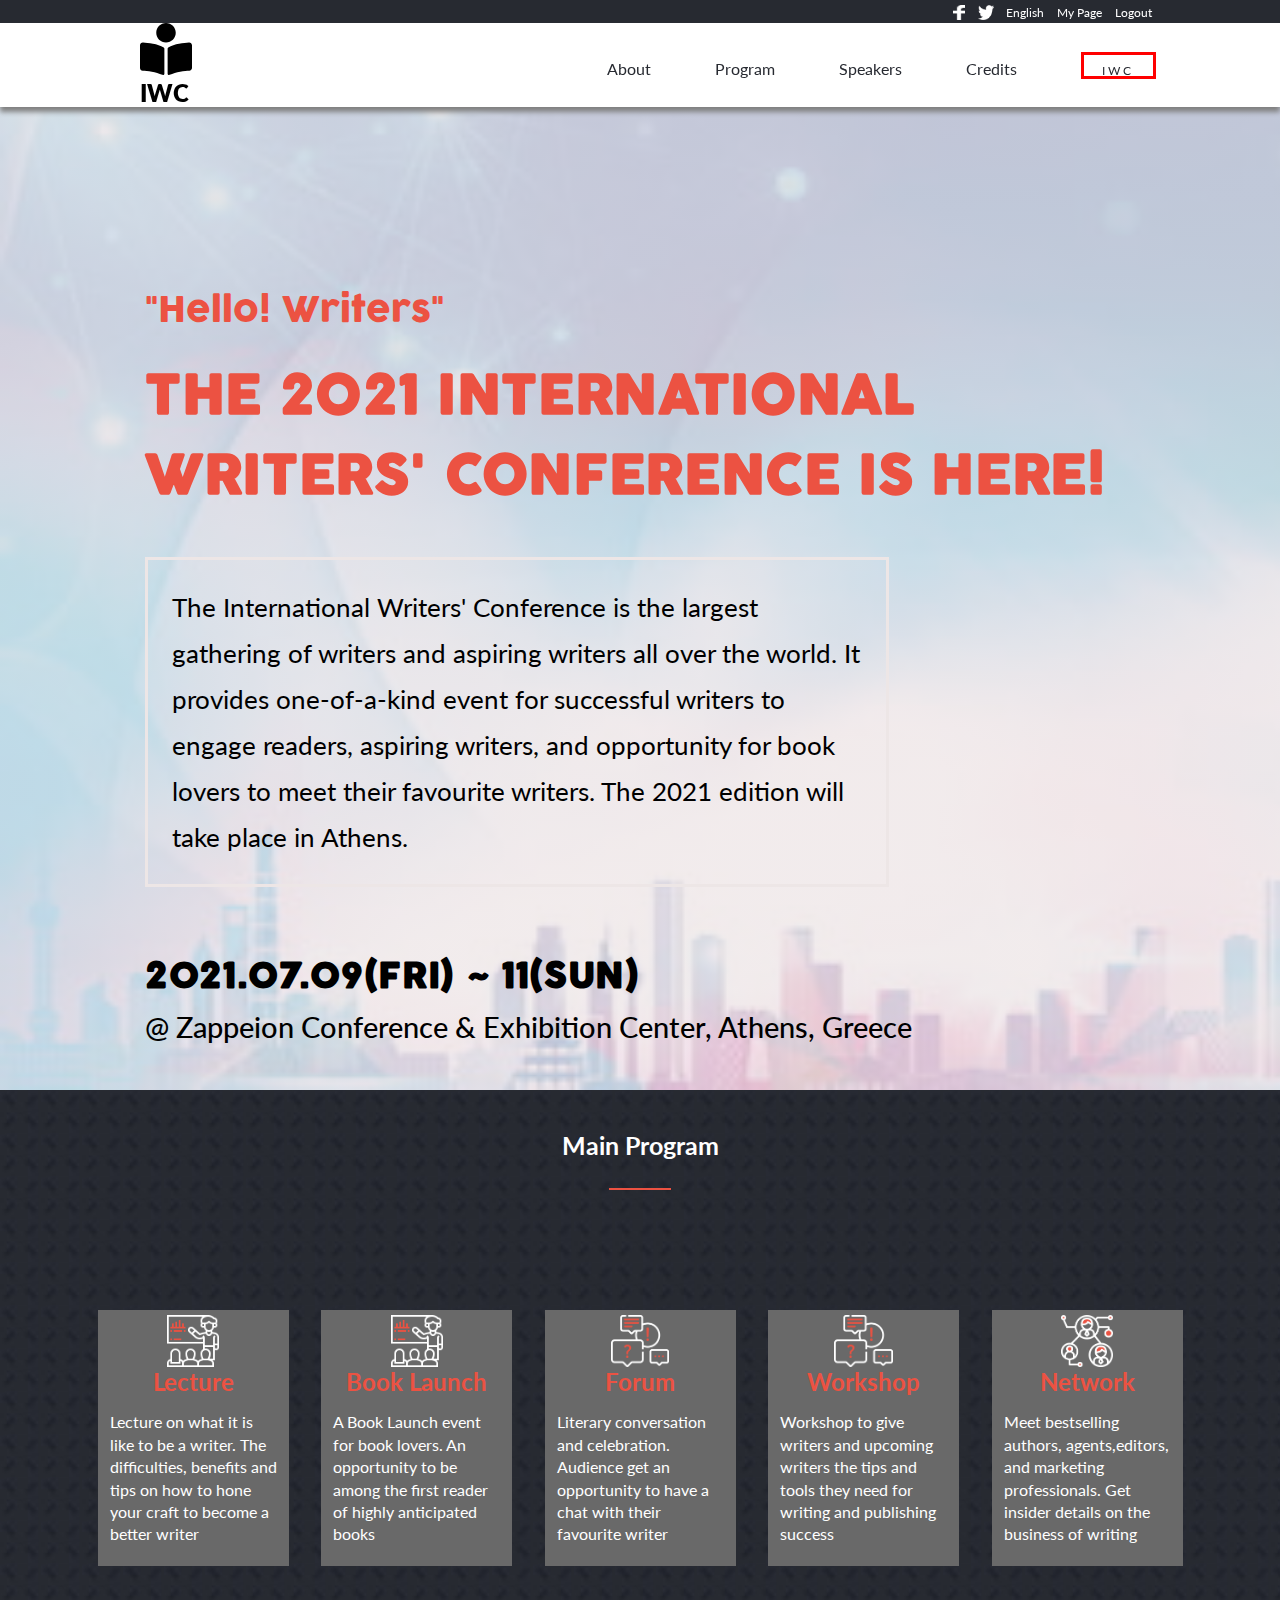
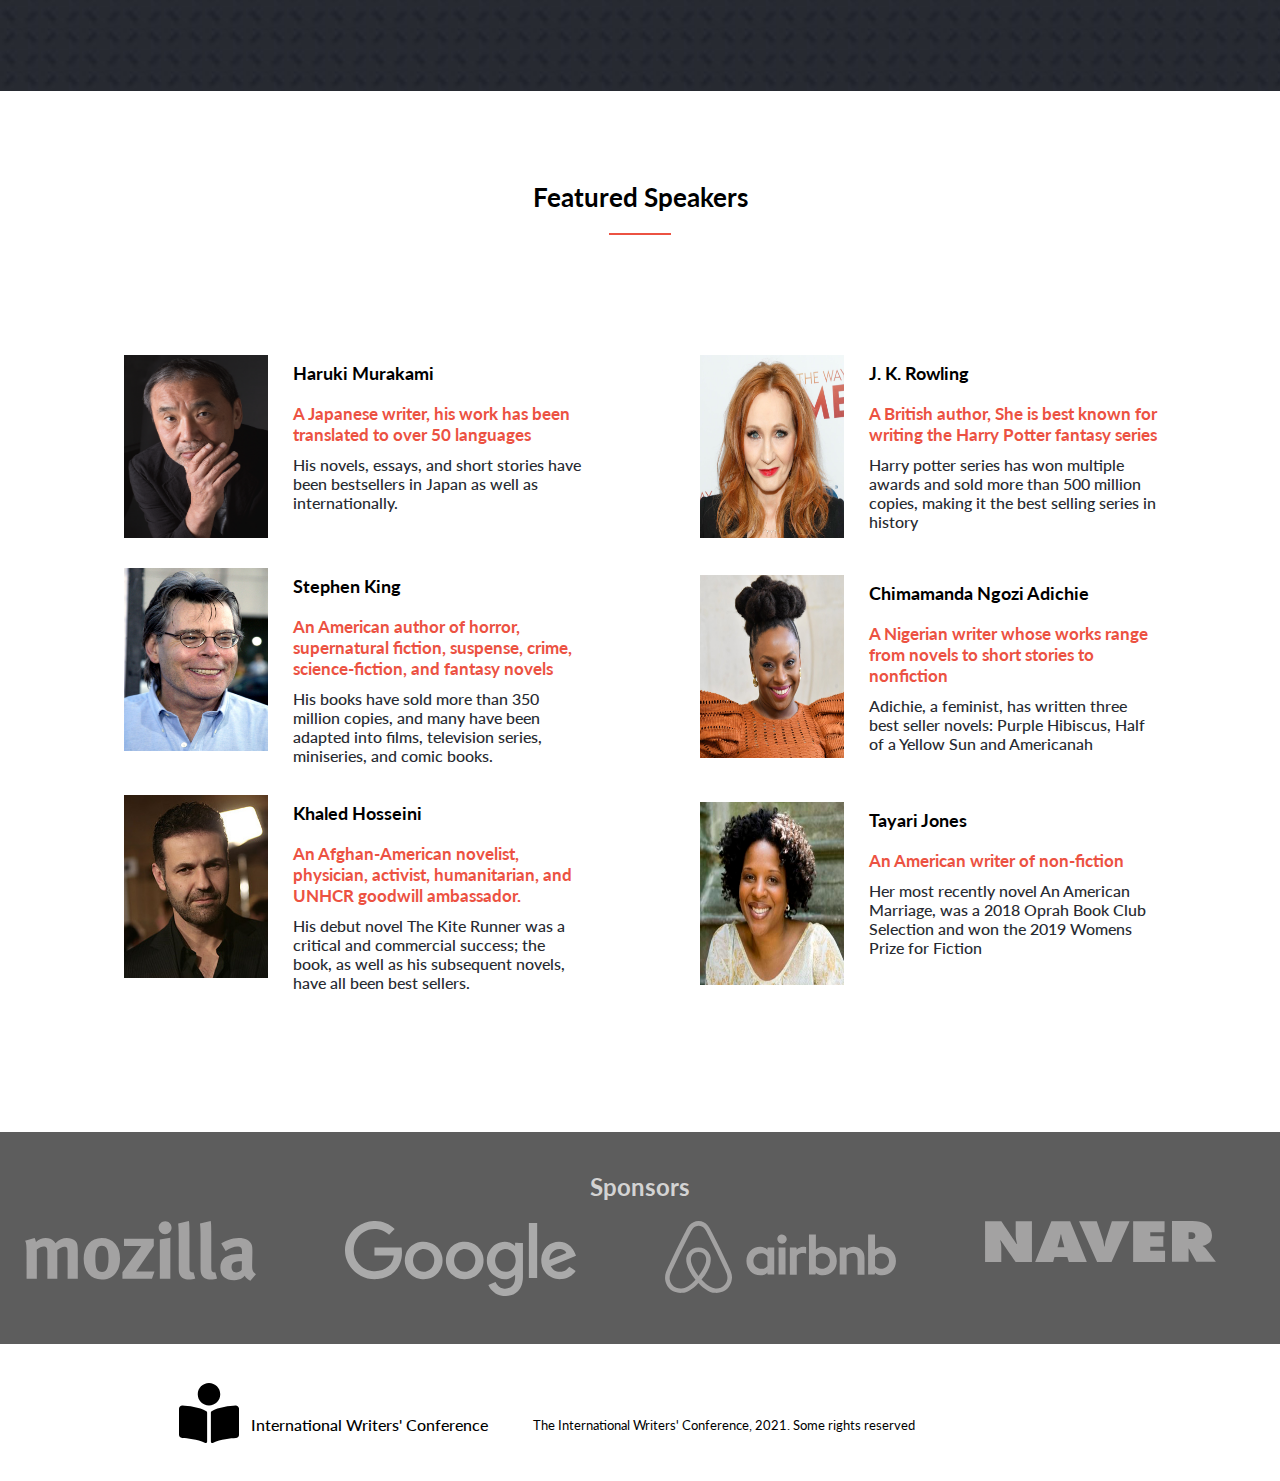
<file: index.html>
<!DOCTYPE html>
<html lang="en">
<head>
    <meta charset="UTF-8">
    <meta http-equiv="X-UA-Compatible" content="IE=edge">
    <meta name="viewport" content="width=device-width, initial-scale=1.0">
    <title>International Writers' Conference</title>
    <link
    rel="stylesheet"
    href="https://maxcdn.bootstrapcdn.com/font-awesome/4.6.3/css/font-awesome.min.css"
    type="text/css"
    />
    <link rel="stylesheet" href="home.css">
    <link rel="stylesheet" href="https://www.1001fonts.com/cocogoose-pro-font.html?size=44&commercial=true">
</head>
<body>
    <nav id="mobile-navbar" class="mobile-navbar">
        <img onclick="openNav()" id="hamburger_btn" class="hamburger" alt="menu" src="./Assets/hamburger.png">
    </nav>
    <nav class="desktop-navbar">
            <ul class="top-navbar">
                <li class="top-navbar-li"><img class="facebook-icon" alt="facebook" src="./Assets/facebook.png"></li>
                <li class="top-navbar-li"><img class="twitter-icon" alt="twitter" src="./Assets/twitter.png"></li>
                <li class="top-navbar-li"><a>English</a></li>
                <li class="top-navbar-li"><a >My Page</a></li>
                <li class="top-navbar-li-end"><a>Logout</a></li>
            </ul>
            <div class="bottom-navbar">
                <a href="./index.html"><img class="bottom-navbar-logo item_first_img" alt="home" src="Assets/book-icon.svg"><span class="logo-title">IWC</span></a>
                <ul class="bottom-ul">                
                    <li class="bottom-navbar-li"><a class="bottom-link" href="./about.html">About</a></li>
                    <li class="bottom-navbar-li"><a class="bottom-link" href="#program">Program</a></li>
                    <li class="bottom-navbar-li"><a class="bottom-link" href="#speakers">Speakers</a></li>
                    <li class="bottom-navbar-li"><a class="bottom-link" href="#">Credits</a></li>
                    <li class="bottom-navbar-box"><a class="navbar-box-link">I W C</a></li>
                </ul>
            </div>
    </nav>
        
        
        <div id="myNav" class="overlay">            
                <a href="#" class="closebtn" onclick="closeNav()">&times;</a>    
           <div class="overlay-content">
                <a href="./about.html">About</a>
                <a href="./index.html">Home</a>
                <a href="#program">Program</a>
                <a href="#speakers">Speakers</a>
            </div>          
        </div>

    <main>
    
        <section class="homepage">
            <p class="home-greeting">"Hello! Writers"</p>
            <h1 class="home-title">The 2021 International Writers' Conference is here!</h1>
            <p class="home-text">
                The International Writers' Conference is the largest gathering of writers and aspiring writers all over the world.
                It provides one-of-a-kind event for successful writers to engage readers, aspiring writers, and opportunity for book lovers 
                to meet their favourite writers. The 2021 edition will take place in Athens.
            </p>
            <p class="home-date">2021.07.09(FRI) ~ 11(SUN)</p>
            <p class="home-venue">@ Zappeion Conference & Exhibition Center, Athens, Greece</p>

        </section>

        <section class="main-program" id="program">
            <h3>Main Program</h3>
            <hr>
            <ul class="program-list">
                <li class="program-lecture">
                    <ul class="lecture-ul">
                        <li class="lecture-icon"><span class="lecture-icon-placeholder"></span></li>
                        <li class="lecture-title">Lecture</li>
                        <li class="lecture-text">Lecture on what it is like to be a writer. The difficulties, benefits and tips on how to hone your craft to become  a better writer</li>
                    </ul>
                </li>
                <li class="program-lecture">
                    <ul class="lecture-ul">
                        <li class="book-launch-icon"><span class="book-launch-icon-placeholder"></span></li>
                        <li class="lecture-title">Book Launch</li>
                        <li class="lecture-text">A Book Launch event for book lovers. An opportunity to be among the first reader of highly anticipated books</li>
                    </ul>                    
                </li>
                <li class="program-lecture">
                    <ul class="lecture-ul">
                        <li class="forum-icon"><span class="forum-icon-placeholder"></span></li>
                        <li class="lecture-title">Forum</li>
                        <li class="lecture-text">Literary conversation and celebration. Audience get an opportunity to have  a chat with their favourite writer</li>
                    </ul>
                </li>
                <li class="program-lecture">
                    <ul class="lecture-ul">
                        <li class="workshop-icon"><span class="workshop-icon-placeholder"></span></li>
                        <li class="lecture-title">Workshop</li>
                        <li class="lecture-text">Workshop to give writers and upcoming writers the tips and tools they need for writing and publishing success</li>
                    </ul>
                </li>
                <li class="program-lecture">
                    <ul class="lecture-ul">
                        <li class="network-icon"><img src="Assets/networking.png" alt="Networking"></li>
                        <li class="lecture-title">Network</li>
                        <li class="lecture-text">Meet bestselling authors, agents,editors, and marketing professionals. Get insider details on the business of writing</li>
                    </ul>
                </li>               
            </ul>
            <a href="#" class="program-card">Join International Writers' Conference 2021</a>
            
        </section>

        <div class="featured-speakers" id="speakers"></div>
        <section class="partners">
            <h2 class="partners-title">Sponsors</h2>            
            <ul class="partners-ul">
                <li class="partners-list"><img src="Assets/mozilla.svg" alt="Mozilla Img"></li>
                <li class="partners-list"><img src="Assets/google.svg" alt="Google Img"></li>
                <li class="partners-list"><img src="Assets/airbnb.svg" alt="Naver Img"></li>
                <li class="partners-list"><img src="Assets/naver.svg" alt="Airbnb Assets"></li>
            </ul>
        </section>
    </main>
        <footer class="copyrights">
            <div class="footer-logo"><img class="footer-image" alt="book-icon" src="Assets/book-icon.svg"></div>
            <div class="credits-container">
                <h3 class="copyrights-title">International Writers' Conference</h3>
                <p class="rights-reserved">The International Writers' Conference, 2021. Some rights reserved</p>
            </div>
        </footer>
        <script src="index.js"></script>    
</body>
</html>
</file>
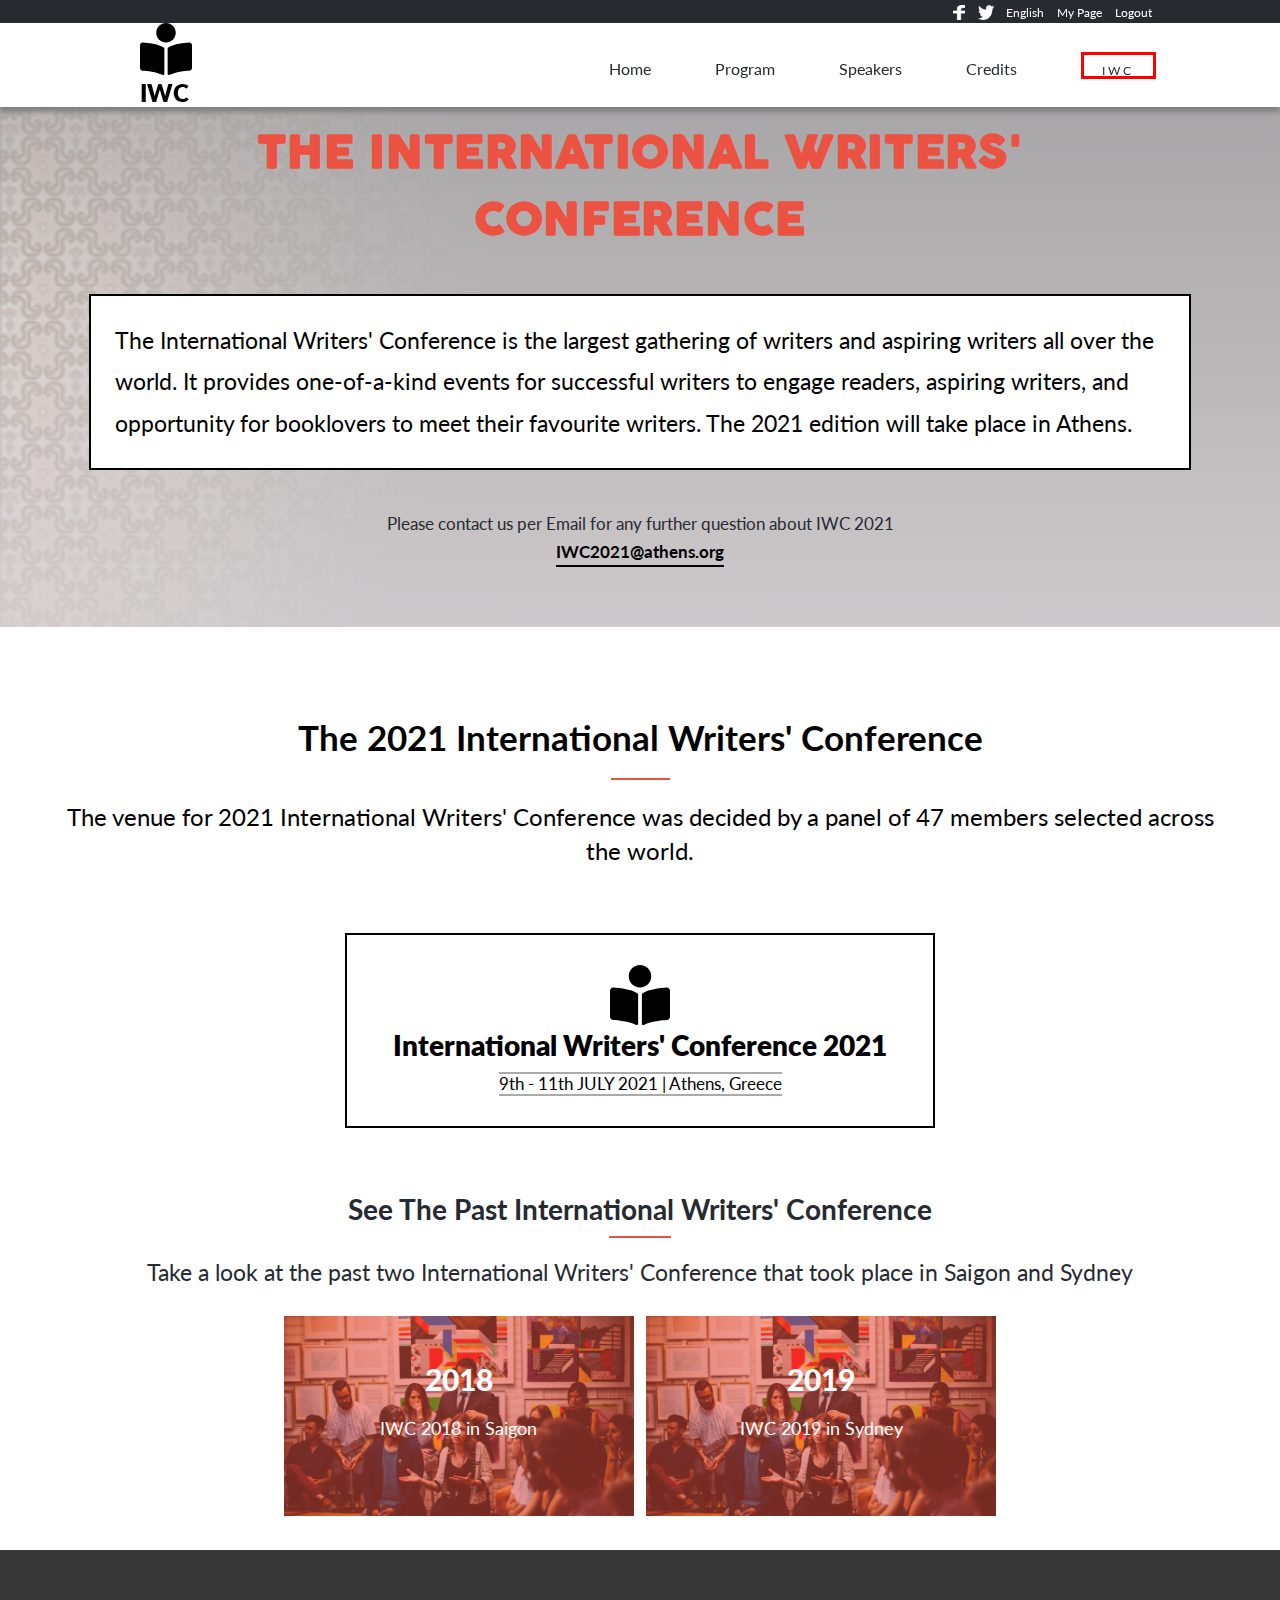
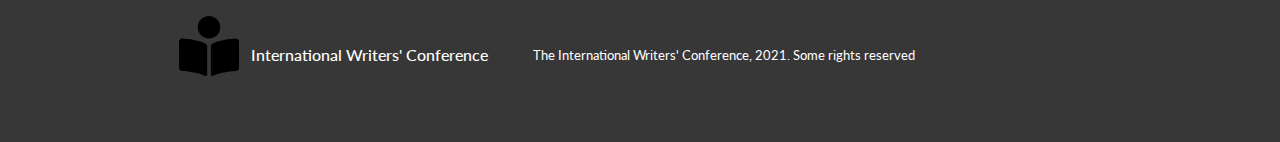
<file: about.html>
<!DOCTYPE html>
<html lang="en">
<head>
    <meta charset="UTF-8">
    <meta http-equiv="X-UA-Compatible" content="IE=edge">
    <meta name="viewport" content="width=device-width, initial-scale=1.0">
    <title>International Writers' Conference</title>
    <link rel="stylesheet" href="about.css">
    <link
    rel="stylesheet"
    href="https://maxcdn.bootstrapcdn.com/font-awesome/4.6.3/css/font-awesome.min.css"
    type="text/css"
    />
    
</head>
<body>
    <nav id="mobile-navbar" class="mobile-navbar">
        <img onclick="openNav()" id="hamburger_btn" class="hamburger" alt="menu" src="./Assets/hamburger.png">
    </nav>
    <nav class="desktop-navbar">
            <ul class="top-navbar">
                <li class="top-navbar-li"><img class="facebook-icon" alt="facebook" src="./Assets/facebook.png"></li>
                <li class="top-navbar-li"><img class="twitter-icon" alt="twitter" src="./Assets/twitter.png"></li>
                <li class="top-navbar-li"><a>English</a></li>
                <li class="top-navbar-li"><a >My Page</a></li>
                <li class="top-navbar-li-end"><a>Logout</a></li>
            </ul>
            <div class="bottom-navbar">
                <a href="./index.html"><img class="bottom-navbar-logo item_first_img" alt="home" src="Assets/book-icon.svg"><span class="logo-title">IWC</span></a>
                <ul class="bottom-ul">                
                    <li class="bottom-navbar-li"><a class="bottom-link" href="./index.html">Home</a></li>
                    <li class="bottom-navbar-li"><a class="bottom-link" href="./index.html#program">Program</a></li>
                    <li class="bottom-navbar-li"><a class="bottom-link" href="./index.html#speakers">Speakers</a></li>
                    <li class="bottom-navbar-li"><a class="bottom-link" href="#">Credits</a></li>
                    <li class="bottom-navbar-box"><a class="navbar-box-link">I W C</a></li>
                </ul>
            </div>
    </nav>
        
        
         <div id="myNav" class="overlay">            
                <a href="#" class="closebtn" onclick="closeNav()">&times;</a>     
            <div class="overlay-content">
                <a href="./about.html">About</a>
                <a href="./index.html">Home</a>
                <a href="./index.html#program">Program</a>
                <a href="./index.html#speakers">Speakers</a>
            </div>          
        </div>          
   
 
    <main> 
        <section class="about">
            <p class="about-greeting">"Hello! Writers"</p>
            <h1 class="about-title">The International Writers' Conference</h1>
            <p class="about-text">
                 The International Writers' Conference is the largest gathering of writers and aspiring writers all over the world.
                 It provides one-of-a-kind events for successful writers to engage readers, aspiring writers, and opportunity for booklovers 
                 to meet their favourite writers. The 2021 edition will take place in Athens.</p>
            <p class="about-contact">Please contact us per Email for any further question about IWC 2021</p>
            <p class="about-mail"><u>IWC2021@athens.org</u></p>
             
        </section>           
                
        <section class="venue-decision">
            <h3 class="decision">The 2021 International Writers' Conference</h3>
            <hr>
            <p class="venue">The venue for 2021 International Writers' Conference was decided by a panel of 47 members selected across the world.</p>
            <div class="conference-ul">
                <div><img class="footer-image" alt="book-icon" src="Assets/book-icon.svg"></div>
                <h3 class="conference-title">International Writers' Conference 2021</h3>
                <p class="date-and-place">9th - 11th JULY 2021 | Athens, Greece</p>
            </div>
        </section>        
        
        <section class="past-conference">
            <h3 class="past-conference-heading">See the past International Writers' Conference</h3>
            <hr>
            <p class="past-conference-text">Take a look at the past two International Writers' Conference that took place in Saigon and Sydney</p>
            <div class="past-conference-image">
                <div class="saigon-2018">
                    <div class="conference-background-color">
                    <p class="past-conference-image-date">2018</p>
                    <p class="past-conference-image-text">IWC 2018 in Saigon</p>
                </div>
               </div>
                <div class="sydney-2019">
                    <div class="conference-background-color">
                       <p class="past-conference-image-date">2019</p>
                       <p class="past-conference-image-text">IWC 2019 in Sydney</p>
                    </div>
                </div>
            </div>
        </section>

        <section class="partners">
            <h2 class="partners-title">Sponsors</h2>
            <ul class="partners-ul">
                <li class="partners-list"><img src="Assets/mozilla.svg" alt="Mozilla Img"></li>
                <li class="partners-list"><img src="Assets/google.svg" alt="Google Img"></li>
                <li class="partners-list"><img src="Assets/airbnb.svg" alt="Naver Img"></li>
                <li class="partners-list"><img src="Assets/naver.svg" alt="Airbnb Assets"></li>
            </ul>
        </section>
    </main>
        <footer class="copyrights">
            <div class="footer-logo"><img class="footer-image" alt="book-icon" src="Assets/book-icon.svg"></div>
            <div class="credits-container">
                <h3 class="copyrights-title">International Writers' Conference</h3>
                <p class="rights-reserved">The International Writers' Conference, 2021. Some rights reserved</p>
            </div>
        </footer>    
    <script src="index.js"></script>
</body>
</html>
</file>
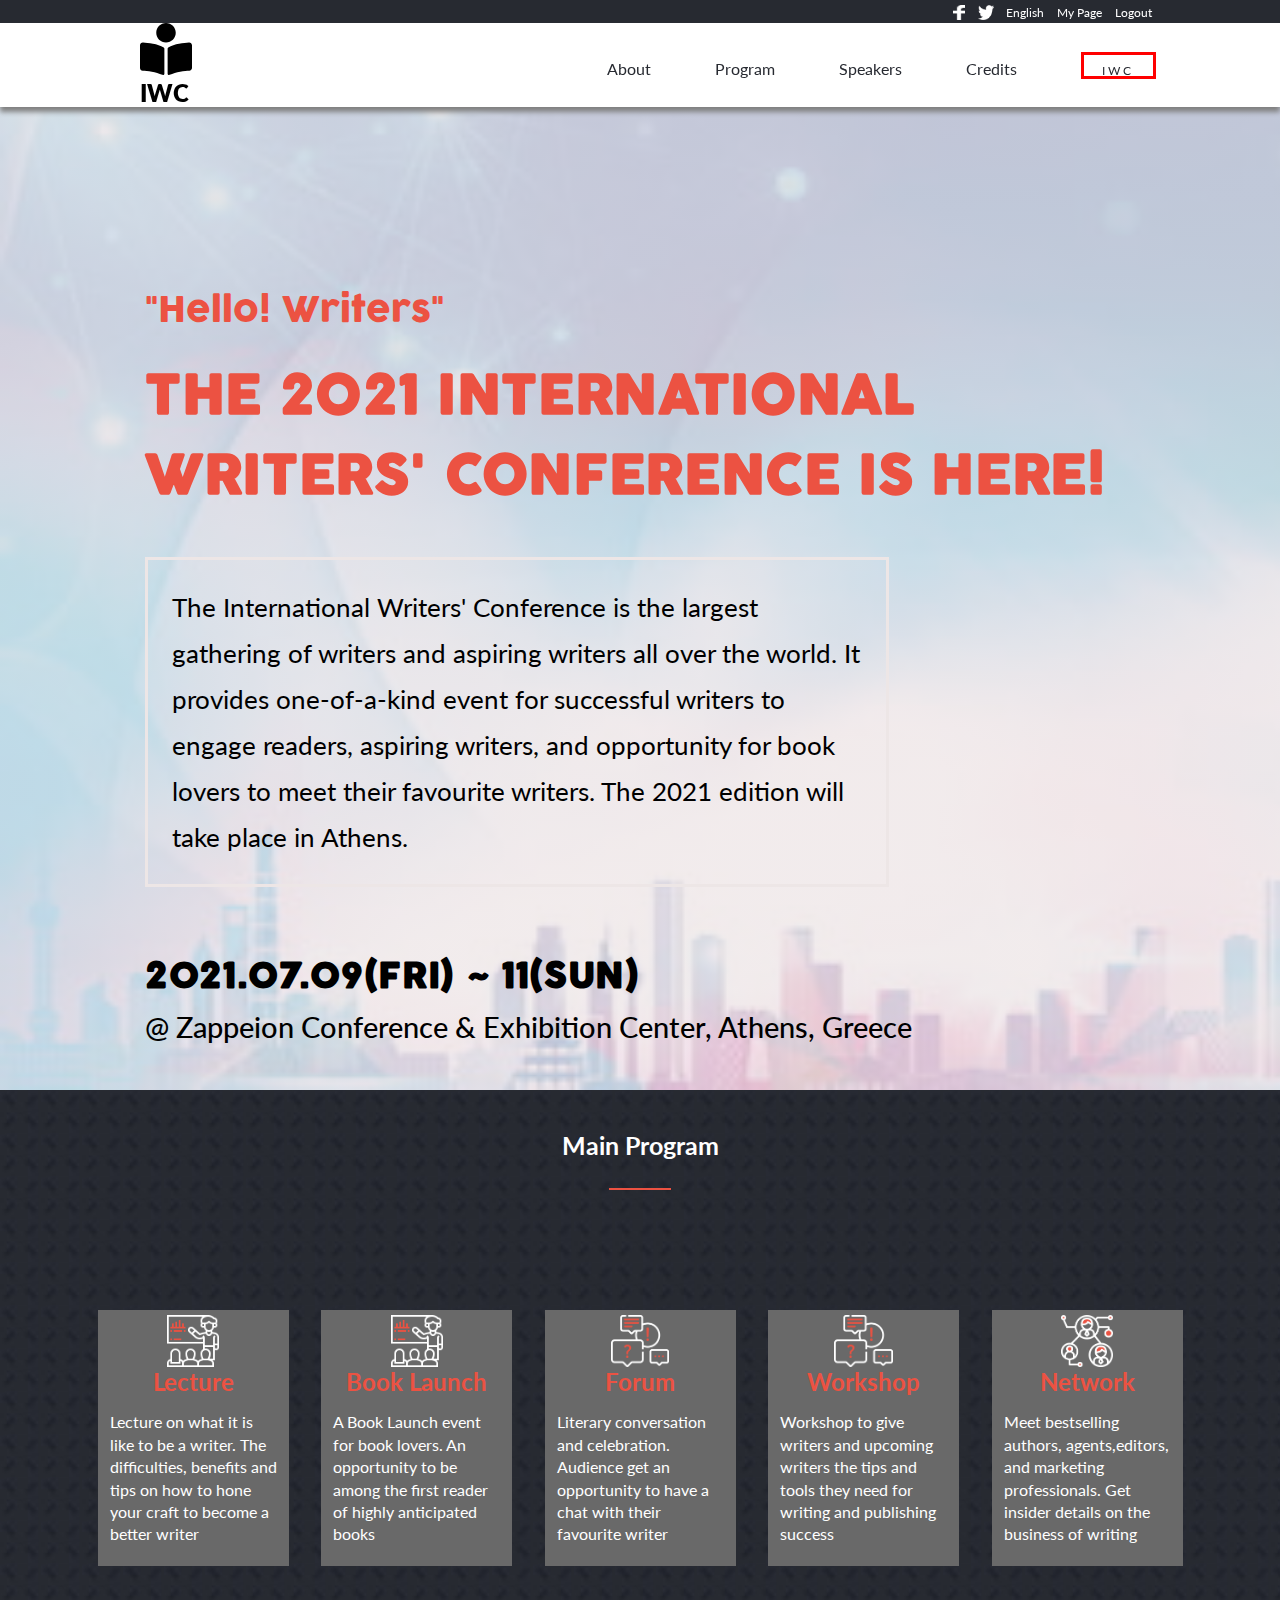
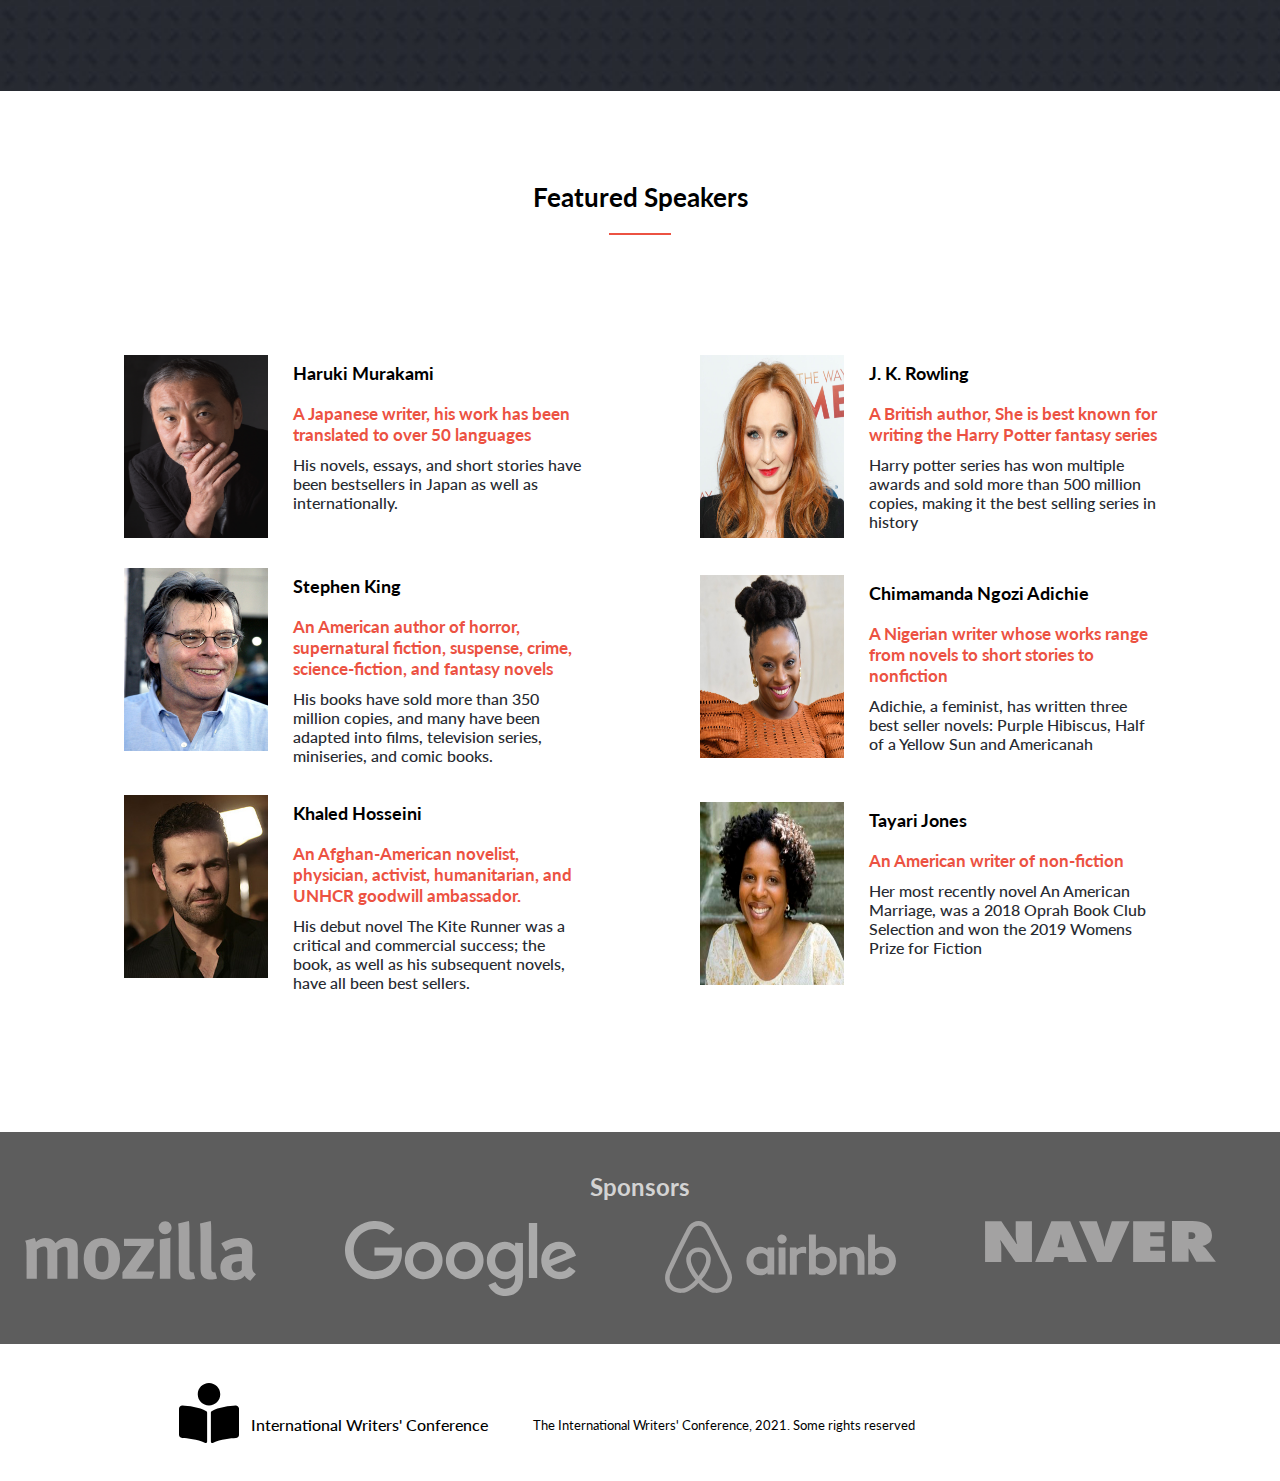
<file: home.html>
<!DOCTYPE html>
<html lang="en">
<head>
    <meta charset="UTF-8">
    <meta http-equiv="X-UA-Compatible" content="IE=edge">
    <meta name="viewport" content="width=device-width, initial-scale=1.0">
    <title>International Writers' Conference</title>
    <link
    rel="stylesheet"
    href="https://maxcdn.bootstrapcdn.com/font-awesome/4.6.3/css/font-awesome.min.css"
    type="text/css"
    />
    <link rel="stylesheet" href="home.css">
    <link rel="stylesheet" href="https://www.1001fonts.com/cocogoose-pro-font.html?size=44&commercial=true">
</head>
<body>
    <nav id="mobile-navbar" class="mobile-navbar">
        <img onclick="openNav()" id="hamburger_btn" class="hamburger" alt="menu" src="./Assets/hamburger.png">
    </nav>
    <nav class="desktop-navbar">
            <ul class="top-navbar">
                <li class="top-navbar-li"><img class="facebook-icon" alt="facebook" src="./Assets/facebook.png"></li>
                <li class="top-navbar-li"><img class="twitter-icon" alt="twitter" src="./Assets/twitter.png"></li>
                <li class="top-navbar-li"><a>English</a></li>
                <li class="top-navbar-li"><a >My Page</a></li>
                <li class="top-navbar-li-end"><a>Logout</a></li>
            </ul>
            <div class="bottom-navbar">
                <a href="./home.html"><img class="bottom-navbar-logo item_first_img" alt="home" src="Assets/book-icon.svg"><span class="logo-title">IWC</span></a>
                <ul class="bottom-ul">                
                    <li class="bottom-navbar-li"><a class="bottom-link" href="./about.html">About</a></li>
                    <li class="bottom-navbar-li"><a class="bottom-link" href="#program">Program</a></li>
                    <li class="bottom-navbar-li"><a class="bottom-link" href="#speakers">Speakers</a></li>
                    <li class="bottom-navbar-li"><a class="bottom-link" href="#">Credits</a></li>
                    <li class="bottom-navbar-box"><a class="navbar-box-link">I W C</a></li>
                </ul>
            </div>
    </nav>
        
        
        <div id="myNav" class="overlay">            
                <a href="#" class="closebtn" onclick="closeNav()">&times;</a>    
           <div class="overlay-content">
                <a href="./about.html">About</a>
                <a href="./home.html">Home</a>
                <a href="#program">Program</a>
                <a href="#speakers">Speakers</a>
            </div>          
        </div>

    <main>
    
        <section class="homepage">
            <p class="home-greeting">"Hello! Writers"</p>
            <h1 class="home-title">The 2021 International Writers' Conference is here!</h1>
            <p class="home-text">
                The International Writers' Conference is the largest gathering of writers and aspiring writers all over the world.
                It provides one-of-a-kind event for successful writers to engage readers, aspiring writers, and opportunity for book lovers 
                to meet their favourite writers. The 2021 edition will take place in Athens.
            </p>
            <p class="home-date">2021.07.09(FRI) ~ 11(SUN)</p>
            <p class="home-venue">@ Zappeion Conference & Exhibition Center, Athens, Greece</p>

        </section>

        <section class="main-program" id="program">
            <h3>Main Program</h3>
            <hr>
            <ul class="program-list">
                <li class="program-lecture">
                    <ul class="lecture-ul">
                        <li class="lecture-icon"><span class="lecture-icon-placeholder"></span></li>
                        <li class="lecture-title">Lecture</li>
                        <li class="lecture-text">Lecture on what it is like to be a writer. The difficulties, benefits and tips on how to hone your craft to become  a better writer</li>
                    </ul>
                </li>
                <li class="program-lecture">
                    <ul class="lecture-ul">
                        <li class="book-launch-icon"><span class="book-launch-icon-placeholder"></span></li>
                        <li class="lecture-title">Book Launch</li>
                        <li class="lecture-text">A Book Launch event for book lovers. An opportunity to be among the first reader of highly anticipated books</li>
                    </ul>                    
                </li>
                <li class="program-lecture">
                    <ul class="lecture-ul">
                        <li class="forum-icon"><span class="forum-icon-placeholder"></span></li>
                        <li class="lecture-title">Forum</li>
                        <li class="lecture-text">Literary conversation and celebration. Audience get an opportunity to have  a chat with their favourite writer</li>
                    </ul>
                </li>
                <li class="program-lecture">
                    <ul class="lecture-ul">
                        <li class="workshop-icon"><span class="workshop-icon-placeholder"></span></li>
                        <li class="lecture-title">Workshop</li>
                        <li class="lecture-text">Workshop to give writers and upcoming writers the tips and tools they need for writing and publishing success</li>
                    </ul>
                </li>
                <li class="program-lecture">
                    <ul class="lecture-ul">
                        <li class="network-icon"><img src="Assets/networking.png" alt="Networking"></li>
                        <li class="lecture-title">Network</li>
                        <li class="lecture-text">Meet bestselling authors, agents,editors, and marketing professionals. Get insider details on the business of writing</li>
                    </ul>
                </li>               
            </ul>
            <a href="#" class="program-card">Join International Writers' Conference 2021</a>
            
        </section>

        <div class="featured-speakers" id="speakers"></div>
        <section class="partners">
            <h2 class="partners-title">Sponsors</h2>            
            <ul class="partners-ul">
                <li class="partners-list"><img src="Assets/mozilla.svg" alt="Mozilla Img"></li>
                <li class="partners-list"><img src="Assets/google.svg" alt="Google Img"></li>
                <li class="partners-list"><img src="Assets/airbnb.svg" alt="Naver Img"></li>
                <li class="partners-list"><img src="Assets/naver.svg" alt="Airbnb Assets"></li>
            </ul>
        </section>
    </main>
        <footer class="copyrights">
            <div class="footer-logo"><img class="footer-image" alt="book-icon" src="Assets/book-icon.svg"></div>
            <div class="credits-container">
                <h3 class="copyrights-title">International Writers' Conference</h3>
                <p class="rights-reserved">The International Writers' Conference, 2021. Some rights reserved</p>
            </div>
        </footer>
        <script src="index.js"></script>    
</body>
</html>
</file>
<file: home.css>
@import url('https://fonts.googleapis.com/css2?family=Lato:wght@300;400&display=swap');

@font-face {
  font-family: "COCOGOOSE";
  src: url("Assets/Cocogoose.otf");
  src: local("Cocogose.otf"), url("Assets/Cocogoose.otf") format("truetype");
  font-weight: normal;
  font-style: normal;
}

* {
  margin: 0;
  padding: 0;
  box-sizing: border-box;
  list-style-type: none;
  text-decoration: none;
  font-family: 'Lato', sans-serif;
}

.desktop-navbar {
  display: none;
}

.mobile-navbar {
  position: fixed;
}

.hamburger {
  position: relative;
  margin-top: 2vw;
  margin-left: 7vw;
  width: 6vw;
  height: 6vw;
}

.overlay {
  height: 100%;
  width: 0;
  position: fixed;
  z-index: 1;
  left: 0;
  top: 0;
  background-color: rgba(0, 0, 0, 0.9);
  overflow-x: hidden;
  transition: 0.5s;
}

.overlay-content {
  position: relative;
  top: 10%;
  width: 100%;
  text-align: center;
  margin-top: 30px;
}

.overlay a {
  padding: 3px;
  text-decoration: none;
  font-size: 36px;
  color: #818181;
  display: block;
  transition: 0.3s;
}

.overlay a:hover,
.overlay a:focus {
  color: #f1f1f1;
}

.overlay .closebtn {
  position: absolute;
  top: 20px;
  right: 45px;
  font-size: 60px;
}

.homepage {
  display: flex;
  flex-direction: column;
  background-image:
    linear-gradient(to bottom, rgba(240, 229, 230, 0.8), rgba(238, 231, 232, 0.8)),
    url(Assets/homepage\ background.jpg);
  background-repeat: no-repeat;
  background-size: cover;
  padding: 60px 25px;
  width: 100%;
}

.home-greeting {
  font-family: "COCOGOOSE", sans-serif;
  font-size: 28px;
  font-weight: 300;
  color: #ec5242;
  margin-top: 45px;
}

.home-title {
  font-family: "COCOGOOSE", sans-serif;
  font-size: 33px;
  font-weight: 800;
  letter-spacing: 0.67px;
  text-transform: uppercase;
  color: #ec5242;
  text-align: left;
  display: flex;
  justify-content: flex-start;
  width: 90%;
  margin-top: 20px;
}

.home-text {
  border: 3px solid rgb(237 230 230);
  color: black;
  padding: 20px;
  line-height: 1.6;
  width: 100%;
  margin: 25px 0;
}

.home-date {
  font-family: "COCOGOOSE", sans-serif;
  font-size: 25px;
  font-weight: 800;
  letter-spacing: 0.67px;
  text-transform: uppercase;
  color: black;
}

.home-venue {
  font-size: 18px;
  font-weight: 400;
}

.main-program {
  padding: 40px 25px;
  background-color: #000;
  background-image: url(Assets/pattern.png);
}

.main-program h3 {
  color: #fff;
  text-align: center;
  font-size: 25px;
  margin-bottom: 28px;
}

.program-list {
  margin-top: 20px;
  display: flex;
  flex-direction: column;
  height: 100%;
  justify-content: space-between;
  align-items: center;
}

.program-lecture {
  background-color: dimgray;
  width: 100%;
  margin-bottom: 25px;
}

.lecture-ul {
  display: flex;
  align-items: center;
  justify-content: space-between;
  height: 100%;
  padding: 15px;
}

.lecture-icon {
  content: url("Assets/lecture.png");
  height: 42px;
}

.lecture-title {
  color: #ec5242;
  font-weight: 700;
  font-size: 20px;
}

.lecture-text {
  width: 60%;
  line-height: 1.4;
  font-size: 15px;
  color: #fff;
  justify-self: center;
  justify-content: center;
}

.book-launch-icon {
  content: url("Assets/lecture.png");
  height: 42px;
}

.forum-icon {
  content: url("Assets/forum.png");
  height: 42px;
}

.workshop-icon {
  content: url("Assets/forum.png");
  height: 42px;
}

.network-icon {
  content: url("Assets/networking.png");
  height: 42px;
}

.program-card {
  background: #ec5242;
  color: #fff;
  font-size: 15px;
  padding: 22px 43px;
  margin: 40px auto;
  display: flex;
  justify-content: center;
  text-align: center;
  width: 86%;
}

.featured-speakers {
  color: rgb(245, 245, 245);
  padding: 50px 24px;
}

.featured-speakers-header {
  text-align: center;
  margin-top: 40px;
  padding-bottom: 20px;
  color: #000;
  font-size: 26px;
}

hr {
  border: 1px solid #ec5242;
  max-width: 5%;
  margin: 0 auto;
  margin-bottom: 60px;
}

.featured-speakers-ul {
  display: flex;
  flex-direction: column;
}

.featured-speakers-list {
  display: flex;
  justify-content: center;
  margin-bottom: 25px;
}

.featured-speakers-list img {
  width: 144px;
  height: 183px;
}

.speaker-container {
  width: 50%;
  margin-left: 25px;
}

.speaker-name {
  font-size: 20px;
  line-height: 2;
  color: #000;
  margin-bottom: 12px;
}

.speaker-description {
  color: #ec5242;
  font-size: 16px;
  margin-bottom: 10px;
}

.speaker-text {
  color: #272a31;
  font-weight: 500;
  font-size: 12px;
}

.partners {
  background-color: #5d5d5d;
  width: 100%;
}

.partners-title {
  text-align: center;
  padding-top: 40px;
  color: #d3d3d3;
  padding-bottom: 20px;
}

.partners-ul {
  display: flex;
}

.partners-list img {
  width: 80%;
  padding-bottom: 45px;
  padding-left: 25px;
}

.copyrights {
  display: flex;
  flex-direction: row;
  align-items: center;
  margin: 0 auto;
  padding: 25px 25px;
}

.copyrights-title {
  font-size: 16px;
  font-weight: 500;
  text-align: left;
}

.credits-container {
  display: flex;
  gap: 45px;
}

.footer-logo {
  color: #fff;
  margin-right: 1vw;
}

.footer-image {
  height: 60px;
}

.rights-reserved {
  text-align: left;
  font-size: 13px;
  line-height: 1.6;
}

@media only screen and (min-width: 768px) {
  .mobile-navbar {
    display: none;
  }

  .desktop-navbar {
    position: fixed;
    display: flex;
    flex-direction: column;
    width: 100vw;
    height: 75px;
    top: 0.001vw;
    left: 0.001vw;
    z-index: 4;
  }

  .top-navbar {
    padding-left: 0.001vw;
    margin: 0.001px;
    background-color: #272a31;
    display: flex;
    justify-content: flex-end;
    flex-direction: row;
    width: 100vw;
    height: 25px;
  }

  .top-navbar-li {
    font-size: 12px;
    margin-right: 1vw;
    margin-top: 5px;
    color: white;
  }

  .facebook-icon {
    width: 12px;
    height: 15px;
  }

  .twitter-icon {
    width: 16px;
    height: 15px;
  }

  .top-navbar-li-end {
    font-size: 12px;
    margin-right: 10vw;
    margin-top: 5px;
    color: white;
  }

  .bottom-navbar {
    margin: 0.001px;
    box-shadow: 0 5px 5px 0 grey;
    background-color: white;
    display: flex;
    justify-content: flex-end;
    flex-direction: row;
  }

  .logo-title {
    font-size: 24px;
    font-weight: 800;
    color: black;
    display: block;
  }

  .bottom-ul {
    margin-top: 12px;
    background-color: white;
    display: flex;
    justify-content: flex-end;
    align-items: center;
    flex-direction: row;
    width: 85vw;
    height: 50px;
    padding-right: 60px;
  }

  .bottom-navbar-logo {
    font-size: 13px;
  }

  .bottom-navbar-li {
    font-size: 16px;
    margin-right: 5vw;
    margin-top: 17px;
    color: #272a31;
    user-select: none;
  }

  .bottom-navbar-box {
    border: 3px solid red;
    width: 75px;
    height: 27px;
    font-size: 12px;
    margin-right: 5vw;
    margin-top: 11px;
    color: #272a31;
    padding: 8px;
    user-select: none;
    transition: ease-in-out 0.3s;
  }

  .navbar-box-link {
    margin: 0.001px;
    margin-left: 10px;
    width: 75px;
  }

  .bottom-link {
    text-decoration: none;
    color: #272a31;
    transition: ease-in-out 0.3s;
  }

  .item_first_img {
    width: 52px;
  }

  .homepage {
    padding: 120px 24px 40px 145px;
  }

  .home-greeting {
    font-size: 2.7vw;
    font-weight: 400;
    color: #ec5242;
    padding-top: 120px;
  }

  .home-title {
    font-weight: 900;
    font-size: 4.2vw;
  }

  .home-text {
    font-size: 2vw;
    padding: 24px;
    line-height: 1.8;
    width: 67%;
    margin: 40px 0;
  }

  .home-date {
    font-size: 2.7vw;
    font-weight: 800;
    width: 90%;
    margin-top: 24px;
  }

  .home-venue {
    font-size: 2.3vw;
    font-weight: 500;
    line-height: 1.6;
  }

  .main-program {
    padding: 40px 25px;
  }

  .main-program h3 {
    text-align: center;
    font-size: 25px;
    margin-bottom: 28px;
  }

  .program-list {
    flex-direction: row;
    flex-wrap: wrap;
    align-items: center;
    justify-content: space-evenly;
    margin: 0 auto;
    padding: 60px 40px;
  }

  .featured-speakers-ul {
    flex-direction: row;
    flex-wrap: wrap;
    align-items: center;
    justify-content: space-evenly;
    margin: 0 auto;
    padding: 60px 40px;
  }

  .program-lecture {
    height: 60%;
    width: 191px;
  }

  .lecture-ul {
    justify-content: space-between;
    padding: 5px;
    height: 100%;
    align-items: center;
    flex-direction: column;
  }

  .lecture-title {
    font-size: 24px;
  }

  .lecture-text {
    width: 100%;
    font-size: 16px;
    padding: 15px 7px;
  }

  .featured-h3 {
    font-size: 20px;
  }

  .lecture-icon,
  .book-launch-icon,
  .forum-icon,
  .workshop-icon,
  .network-icon {
    height: 52px;
  }

  .program-card {
    display: none;
  }

  .featured-speakers-list {
    width: 50%;
    justify-content: center;
    margin-bottom: 30px;
  }

  .speaker-name {
    font-size: 18px;
  }

  .speaker-description {
    font-size: 17px;
  }

  .speaker-text {
    font-size: 16px;
  }

  .partners {
    display: block;
    background-color: #5d5d5d;
    width: 100%;
  }

  .copyrights {
    display: flex;
    flex-direction: row;
    margin: 0 auto;
    width: 100%;
    padding-top: 3vw;
    padding-bottom: 3vw;
  }

  .copyrights-title {
    text-align: left;
    padding-top: 25px;
  }

  .rights-reserved {
    text-align: left;
    padding-right: 30px;
    padding-top: 25px;
  }

  .credits-container {
    display: flex;
    gap: 45px;
  }

  .footer-image {
    height: 60px;
  }

  .footer-logo {
    color: #fff;
    height: 60px;
    margin-right: 1vw;
    padding-left: 12vw;
  }
}
</file>
<file: about.css>
@import url('https://fonts.googleapis.com/css2?family=Lato:wght@300;400&display=swap');

@font-face {
  font-family: "COCOGOOSE";
  src: url("Assets/Cocogoose.otf");
  src: local("Cocogose.otf"), url("Assets/Cocogoose.otf") format("truetype");
  font-weight: normal;
  font-style: normal;
}

* {
  margin: 0;
  padding: 0;
  box-sizing: border-box;
  list-style-type: none;
  text-decoration: none;
  font-family: 'Lato', sans-serif;
}

.desktop-navbar {
  display: none;
}

.mobile-navbar {
  position: fixed;
}

.hamburger {
  position: relative;
  margin-top: 2vw;
  margin-left: 7vw;
  width: 6vw;
  height: 6vw;
}

.overlay {
  height: 100%;
  width: 0;
  position: fixed;
  z-index: 1;
  left: 0;
  top: 0;
  background-color: rgba(0, 0, 0, 0.9);
  overflow-x: hidden;
  transition: 0.5s;
}

.overlay-content {
  position: relative;
  top: 10%;
  width: 100%;
  text-align: center;
  margin-top: 30px;
}

.overlay a {
  padding: 3px;
  text-decoration: none;
  font-size: 36px;
  color: #818181;
  display: block;
  transition: 0.3s;
}

.overlay a:hover,
.overlay a:focus {
  color: #f1f1f1;
}

.overlay .closebtn {
  position: absolute;
  top: 20px;
  right: 45px;
  font-size: 60px;
}

.about {
  display: flex;
  flex-direction: column;
  background-image:
    linear-gradient(to bottom, rgba(182, 178, 178, 0.8), rgba(238, 231, 232, 0.8)),
    url(Assets/about-me-background.jpg);
  background-repeat: no-repeat;
  background-size: cover;
  padding: 70px 25px;
  width: 100%;
}

.about-greeting {
  font-family: "COCOGOOSE", sans-serif;
  font-size: 30px;
  font-weight: 300;
  color: #ec5242;
  padding-bottom: 12px;
  text-align: center;
}

.about-title {
  font-family: "COCOGOOSE", sans-serif;
  font-size: 35px;
  font-weight: 800;
  letter-spacing: 0.67px;
  text-transform: uppercase;
  color: #ec5242;
  text-align: center;
  display: flex;
  justify-content: flex-start;
}

.about-text {
  border: 2px solid #000;
  background-color: #fff;
  color: black;
  padding: 20px;
  line-height: 1.6;
  width: 100%;
  margin: 25px 0;
}

.about-contact {
  text-align: center;
  color: #272a31;
  font-size: 17px;
  line-height: 1.6;
}

.about-mail {
  font-size: 17px;
  font-weight: bold;
  border-bottom: 2px solid black;
  align-self: center;
  line-height: 1.6;
}

.decision {
  text-align: center;
  font-size: 25px;
  font-weight: 700;
  margin-top: 40px;
  margin-bottom: 15px;
}

.venue-decision {
  padding: 40px 25px;
}

.venue {
  text-align: center;
  font-size: 16px;
  width: 100%;
  line-height: 1.4;
  color: #000;
  padding-bottom: 40px;
}

hr {
  border: 1px solid #ec5242;
  max-width: 5%;
  margin: 0 auto;
  margin-bottom: 20px;
}

.conference-ul {
  border: 2px solid #000;
  color: #000;
  padding: 25px;
  display: flex;
  width: 100%;
  flex-direction: column;
  justify-content: center;
  align-items: center;
}

.conference-title {
  text-transform: capitalize;
  font-size: 30px;
  font-weight: 700;
  margin: 0 auto;
  text-align: center;
}

.date-and-place {
  border-top: 1px solid #aaa;
  border-bottom: 1px solid #aaa;
  font-size: 12px;
  margin: 10px auto 0;
}

.past-conference {
  margin: 24px;
}

.past-conference-heading {
  color: #272a31;
  text-align: center;
  text-transform: capitalize;
  font-size: 20px;
  margin-bottom: 10px;
  margin-top: 10px;
}

.past-conference-text {
  color: #272a31;
  font-size: 15px;
  margin-bottom: 30px;
  text-align: center;
}

.saigon-2018,
.sydney-2019 {
  width: 80%;
  margin: 0 auto;
  height: 200px;
  margin-bottom: 10px;
  background: url(Assets/Past-conference.jfif);
  background-repeat: no-repeat;
  background-size: cover;
  max-width: 350px;
}

.conference-background-color {
  margin-top: 25px;
  height: 100%;
  width: 100%;
  background-color: rgba(236, 82, 66, 0.5);
}

.past-conference-image-date {
  color: #fff;
  font-weight: 900;
  font-size: 30px;
  text-align: center;
  padding-top: 45px;
}

.past-conference-image-text {
  color: #fff;
  font-size: 18px;
  text-align: center;
}

.partners {
  background-color: #5d5d5d;
  width: 100%;
}

.partners-title {
  text-align: center;
  padding-top: 40px;
  padding-bottom: 40px;
  color: #d3d3d3;
}

.partners-ul {
  display: flex;
}

.partners-list img {
  width: 80%;
  padding-bottom: 45px;
  padding-left: 25px;
}

.copyrights {
  display: flex;
  flex-direction: row;
  align-items: center;
  margin: 0 auto;
  padding: 25px 25px;
}

.copyrights-title {
  font-size: 16px;
  font-weight: 500;
  text-align: left;
}

.credits-container {
  display: flex;
  gap: 45px;
}

.footer-logo {
  color: #fff;
  height: 60px;
  padding-left: 12vw;
  margin-right: 1vw;
}

.footer-image {
  height: 60px;
}

.rights-reserved {
  text-align: left;
  font-size: 13px;
  line-height: 1.6;
}

@media only screen and (min-width: 768px) {
  .mobile-navbar {
    display: none;
  }

  .desktop-navbar {
    position: fixed;
    display: flex;
    flex-direction: column;
    width: 100vw;
    height: 75px;
    top: 0.001vw;
    left: 0.001vw;
    z-index: 4;
  }

  .top-navbar {
    padding-left: 0.001vw;
    margin: 0.001px;
    background-color: #272a31;
    display: flex;
    justify-content: flex-end;
    flex-direction: row;
    width: 100vw;
    height: 25px;
  }

  .top-navbar-li {
    font-size: 12px;
    margin-right: 1vw;
    margin-top: 5px;
    color: white;
  }

  .facebook-icon {
    width: 12px;
    height: 15px;
  }

  .twitter-icon {
    width: 16px;
    height: 15px;
  }

  .top-navbar-li-end {
    font-size: 12px;
    margin-right: 10vw;
    margin-top: 5px;
    color: white;
  }

  .bottom-navbar {
    margin: 0.001px;
    box-shadow: 0 5px 5px 0 grey;
    background-color: white;
    display: flex;
    justify-content: flex-end;
    flex-direction: row;
  }

  .logo-title {
    font-size: 24px;
    font-weight: 800;
    color: black;
    display: block;
  }

  .bottom-ul {
    margin-top: 12px;
    background-color: white;
    display: flex;
    justify-content: flex-end;
    align-items: center;
    flex-direction: row;
    width: 85vw;
    height: 50px;
    padding-right: 60px;
  }

  .bottom-navbar-logo {
    font-size: 13px;
  }

  .bottom-navbar-li {
    font-size: 16px;
    margin-right: 5vw;
    margin-top: 17px;
    color: #272a31;
    user-select: none;
  }

  .bottom-navbar-box {
    border: 3px solid red;
    width: 75px;
    height: 27px;
    font-size: 12px;
    margin-right: 5vw;
    margin-top: 11px;
    color: #272a31;
    padding: 8px;
    user-select: none;
    transition: ease-in-out 0.3s;
  }

  .navbar-box-link {
    margin: 0.001px;
    margin-left: 10px;
    width: 75px;
  }

  .bottom-link {
    text-decoration: none;
    color: #272a31;
    transition: ease-in-out 0.3s;
  }

  .item_first_img {
    width: 52px;
  }

  .about {
    padding: 60px 60px;
    align-items: center;
  }

  .about-greeting {
    display: none;
  }

  .about-title {
    margin-top: 60px;
    font-weight: 900;
    font-size: 3.5vw;
    text-align: center;
    width: 90%;
  }

  .about-text {
    font-size: 1.8vw;
    padding: 24px;
    line-height: 1.8;
    width: 95%;
    margin: 40px 0;
  }

  .venue-decision {
    margin: 0 25px;
  }

  .decision {
    font-size: 2.7vw;
    font-weight: 700;
    margin-top: 50px;
    margin-bottom: 20px;
  }

  .venue {
    font-size: 1.9vw;
    margin-bottom: 25px;
  }

  .conference-ul {
    padding: 30px;
    margin: 0 auto;
    display: flex;
    width: 50%;
    justify-content: center;
    align-items: center;
  }

  .conference-title {
    font-size: 2.2vw;
    font-weight: 800;
  }

  .date-and-place {
    border-top: 2px solid #aaa;
    border-bottom: 2px solid #aaa;
    font-size: 1.3vw;
  }

  .past-conference-heading {
    font-size: 2.2vw;
    margin-bottom: 10px;
    margin-top: 10px;
  }

  .past-conference-text {
    color: #272a31;
    font-size: 1.8vw;
    margin-bottom: 30px;
    text-align: center;
  }

  .saigon-2018,
  .sydney-2019 {
    width: 90%;
    margin: 0 auto;
    height: 200px;
    margin-bottom: 10px;
    background: url(Assets/Past-conference.jfif);
    background-repeat: no-repeat;
    background-size: cover;
  }

  .conference-background-color {
    margin-top: 0;
    height: 100%;
    width: 100%;
    background-color: rgba(236, 82, 66, 0.5);
  }

  .past-conference-image-date {
    color: #fff;
    font-weight: 900;
    font-size: 30px;
    text-align: center;
  }

  .past-conference-image-text {
    color: #fff;
    text-align: center;
    margin-top: 20px;
  }

  .past-conference-image {
    display: flex;
    max-width: 725px;
    flex-wrap: wrap;
    margin: 0 auto;
    justify-content: space-between;
  }

  .partners {
    display: none;
  }

  .copyrights {
    background-color: rgb(56, 55, 55);
    display: flex;
    flex-direction: row;
    align-items: center;
    margin: 0 auto;
    width: 100%;
    height: 15vw;
  }

  .copyrights-title {
    color: #fff;
    text-align: left;
    padding-top: 20px;
  }

  .rights-reserved {
    color: #fff;
    text-align: left;
    padding-top: 20px;
  }

  .credits-container {
    display: flex;
    gap: 45px;
  }

  .footer-logo {
    color: #fff;
    height: 60px;
    margin-right: 1vw;
    padding-left: 12vw;
  }
}
</file>
